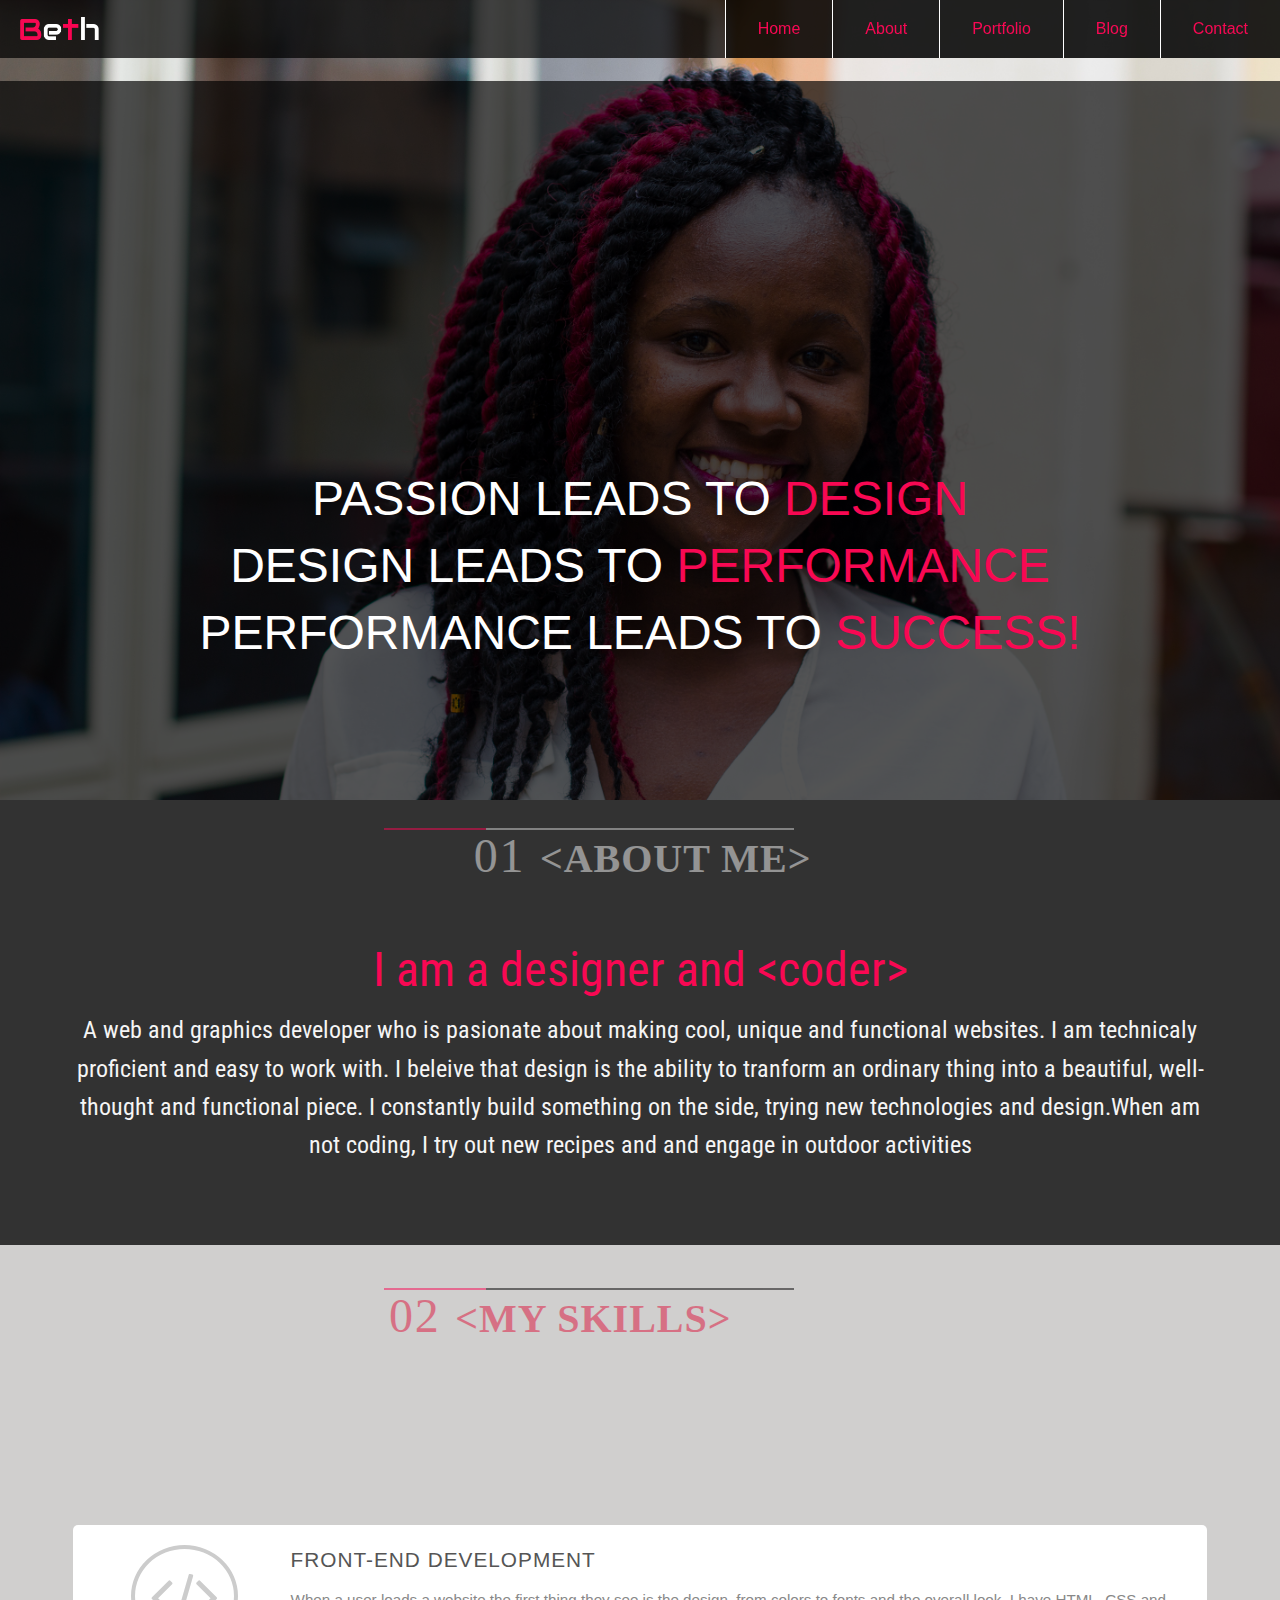
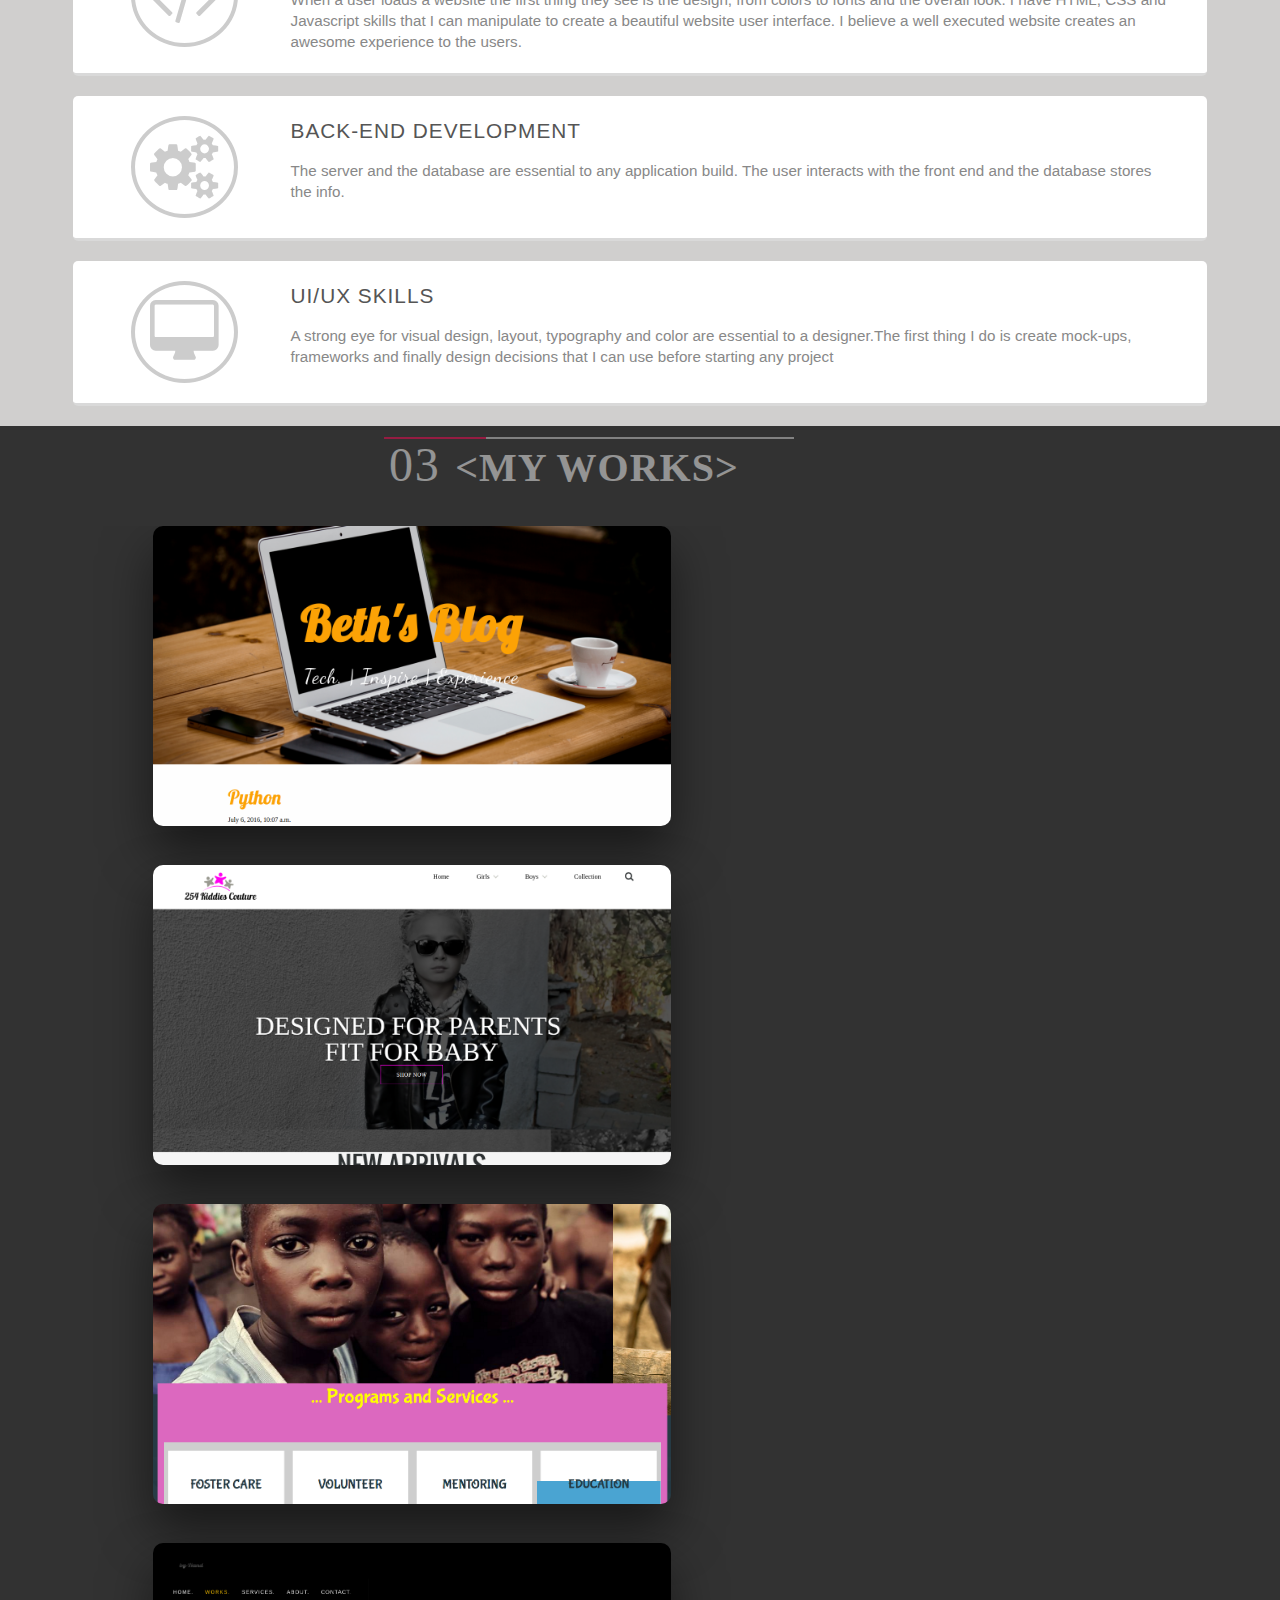
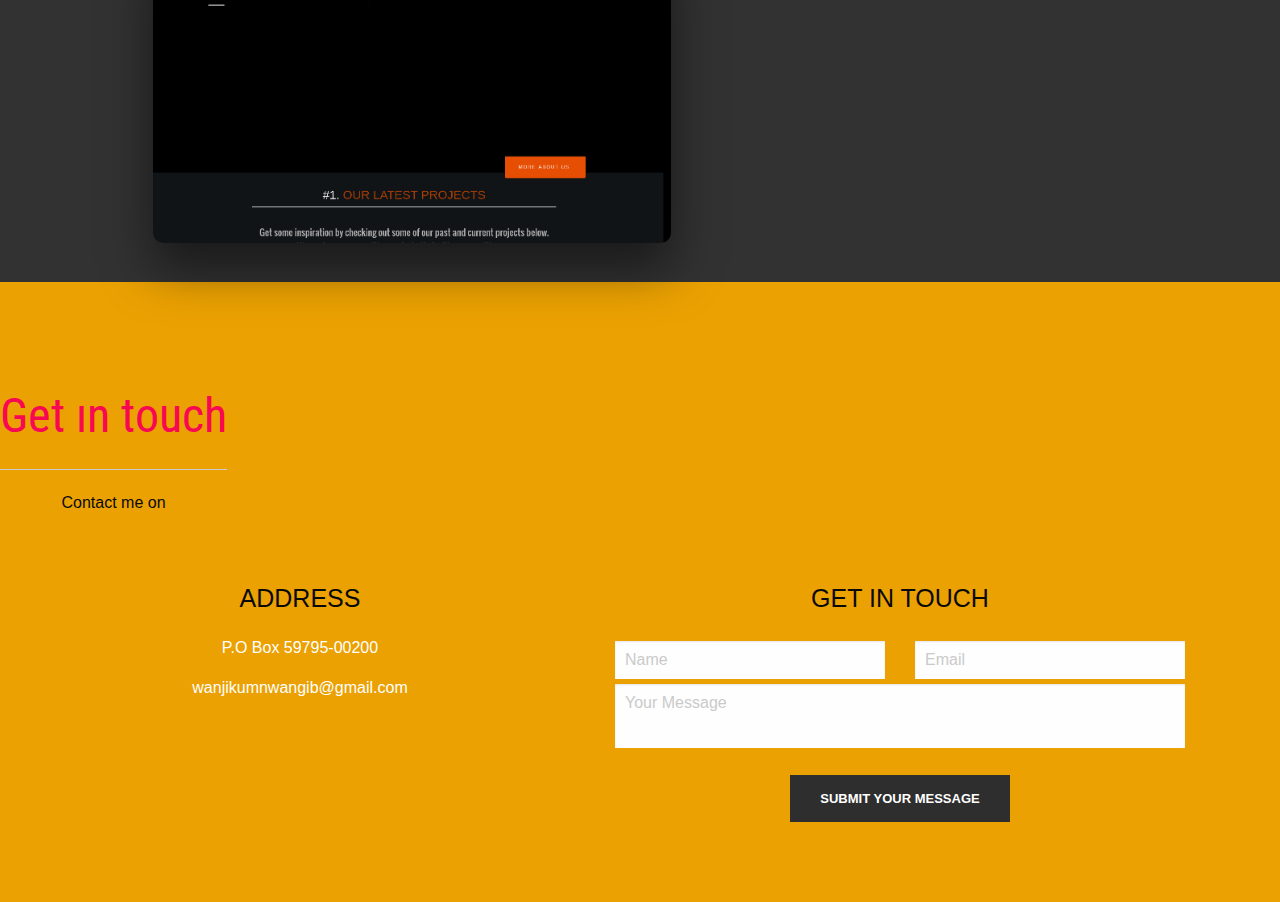
<file: index.html>
<!doctype html>
<html class="no-js" lang="en" dir="ltr">

<head>
    <meta charset="utf-8">
    <meta http-equiv="x-ua-compatible" content="ie=edge">
    <meta name="viewport" content="width=device-width, initial-scale=1.0">
    <title>Personal Website</title>
    <link rel="stylesheet" href="css/foundation.css">
    <link rel="stylesheet" href="css/app.css">
    <link rel="stylesheet" href="http://cdnjs.cloudflare.com/ajax/libs/font-awesome/4.4.0/css/font-awesome.min.css">
    <link href='https://fonts.googleapis.com/css?family=Roboto+Condensed:400,700' rel='stylesheet' type='text/css'>
    <link href='http://fonts.googleapis.com/css?family=Montserrat|Cardo' rel='stylesheet' type='text/css'>
    <script src="js/responsive-nav.js"></script>
</head>

<body>
    <div class="container ">



        <body>

            <div class="container">

                <header>
                    <a href="#home" class="logo" data-scroll>
                        <img src="img/Drawing%20(1).png" height="50%" width="50%;"></a>
                    <nav class="nav-collapse">
                        <ul>
                            <li class="menu-item active"><a href="#home" data-scroll>Home</a></li>
                            <li class="menu-item"><a href="#about" data-scroll>About</a></li>
                            <li class="menu-item"><a href="#projects" data-scroll>Portfolio</a></li>
                            <li class="menu-item"><a href="http://blossomciku.pythonanywhere.com/" data-scroll>Blog</a></li>
                            <li class="menu-item"><a href="#contact" data-scroll>Contact</a></li>
                        </ul>
                    </nav>
                </header>

                <!--    End of  The navigation bar-->

                <div class="row one fullwidth  bg-img ">
                    <!--
            <div class="large-12 small-12 columns
                         ">
-->
                    <div class="overlay ">

                        <h3 class="intro ">
                 Passion Leads to <span>design</span> <br>
                design leads to <span>performance</span> <br>performance leads to <span>Success!</span>
                 </h3>
                    </div>
                    <!--       </div>-->
                </div>






                <!--    This second row covers about me-->
                <div class="row two fullwidth">


                    <div class=" 
                        large-12 columns  cont">




                        <div class="tagCloud" id="about"><span><h1>01</h1>
                   
                    <h2> &lt;About Me&gt;</h2></span></div>



                        <br>
                        <br>
                        <br>


                        <h3> I am a designer 
                        and &lt;coder&gt;
                        </h3>
                        <p class="me">A web and graphics developer who is pasionate about making cool, unique and functional websites. I am technicaly proficient and easy to work with. I beleive that design is the ability to tranform an ordinary thing into a beautiful, well-thought and functional piece. I constantly build something on the side, trying new technologies and design.When am not coding, I try out new recipes and and engage in outdoor activities</p>

                    </div>

                </div>

                <!--    Row three content with portfolio work -->
                <div class="row three fullwidth">
                    <div class=" small-12 large-12 columns skill">

                        <div class="tagged">
                            <span2>
                                <h1>02</h1>

                                <h2> &lt;My Skills&gt;</h2></span2>
                        </div>
                    </div>
                </div>
                <!--        The row with material design box/skillset -->
                <div class="row fullwidth card-skill">


                    <div class="small-11 small-centered columns box-view">



                        <div class="cards">

                            <section class="row">
                                <div class="small-12 medium-3 large-2 columns ">
                                    <div class="icon">
                                        <i class="fa fa-code" aria-hidden="true"></i>
                                    </div>
                                </div>
                                <div class=" small-12 medium-9 large-10 columns">
                                    <h1>Front-End Development</h1>
                                    <p>When a user loads a website the first thing they see is the design, from colors to fonts and the overall look. I have HTML, CSS and Javascript skills that I can manipulate to create a beautiful website user interface. I believe a well executed website creates an awesome experience to the users. </p>
                                </div>
                            </section>

                            <section class="row">
                                <div class="small-12 medium-3 large-2 columns ">
                                    <div class="icon">
                                        <i class="fa fa-cogs" aria-hidden="true"></i>
                                    </div>
                                </div>
                                <div class=" small-12 medium-9 large-10 columns">
                                    <h1>Back-End Development</h1>
                                    <p>The server and the database are essential to any application build. The user interacts with the front end and the database stores the info. </p>
                                </div>
                            </section>
                            <section class="row">
                                <div class="small-12 medium-3 large-2 columns ">
                                    <div class="icon">
                                        <i class="fa fa-desktop" aria-hidden="true"></i>
                                    </div>
                                </div>
                                <div class=" small-12 medium-9 large-10 columns">
                                    <h1>UI/UX Skills</h1>
                                    <p>A strong eye for visual design, layout, typography and color are essential to a designer.The first thing I do is create mock-ups, frameworks and finally design decisions that I can use before starting any project </p>
                                </div>
                            </section>

                        </div>


                    </div>
                </div>
                <!--     End of   The row with 
skillset -->
                <div class="row four fullwidth">

                    <div class="large-12 columns portfolio">
                        <div class="tagCloud" id="projects"><span><h1>03</h1>
                   
                    <h2> &lt;My Works&gt;</h2></span></div>

                    </div>
                </div>
                <div class="row fullwidth gallery-web">

                    <div class=" small-11 small-centered gallery-port">
                        <div class="case-study study1">


                            <div class="case-study__overlay">
                                <h2 class="case-study__title">Personal Blog</h2>
                                <a class="case-study__link" href="http://blossomciku.pythonanywhere.com/">View Page</a>
                            </div>
                        </div>

                        <div class="case-study study2">


                            <div class="case-study__overlay">
                                <h2 class="case-study__title">254-Kiddies Couture</h2>
                                <a class="case-study__link" href="https://bethmwangi.github.io/254_kiddies/">View Page</a>
                            </div>
                        </div>

                        <div class="case-study study3">
                            <div class="case-study__overlay">
                                <h2 class="case-study__title">Watoto Kumi Website </h2>
                                <a class="case-study__link" href="https://bethmwangi.github.io/watotokumi/">View Page</a>
                            </div>
                        </div>

                        <div class="case-study study4">
                            <div class="case-study__overlay">
                                   <h2 class="case-study__title">By-hand Design</h2>

                           <a class="case-study__link" href="https://bethmwangi.github.io/by-hand-design/">View Page</a>
                            </div>
                        </div>

                    </div>
                </div>


                <!--SHYM CONTACT START HERE -->
                <footer class="shym-contact">

                    <div class="cont">

                        <!--======= TITTLE PART =========-->
                        <div class="tittle">
                            <h3 class='shym-text-center'>Get ın touch</h3>
                            <hr>
                            <p class='shym-text-center'>Contact me on</p>
                        </div>

                        <!--======= SOCIAL ICONS PART =========-->
<!--
                        <div class="social_icons">
                            <ul>
                                <li class="facebook"> <a href="#." data-scroll-reveal="wait 0.25s, then enter top and move 40px over 1s"><i class="fa fa-facebook"></i> </a> </li>
                                <li class="twitter"> <a href="#." data-scroll-reveal="wait 0.25s, then enter top and move 40px over 1s"><i class="fa fa-twitter"></i> </a> </li>
                                <li class="dribbble"> <a href="#." data-scroll-reveal="wait 0.25s, then enter top and move 40px over 1s"><i class="fa fa-dribbble"></i> </a> </li>
                                <li class="googleplus"> <a href="#." data-scroll-reveal="wait 0.25s, then enter top and move 40px over 1s"><i class="fa fa-google"></i> </a> </li>
                                <li class="linkedin "> <a href="#." data-scroll-reveal="wait 0.25s, then enter top and move 40px over 1s"><i class="fa fa-linkedin"></i> </a> </li>
                                <li class="pinterest"> <a href="#." data-scroll-reveal="wait 0.25s, then enter top and move 40px over 1s"><i class="fa fa-pinterest"></i> </a> </li>
                            </ul>
                        </div>
-->

                        <!--======= CONTACT INFO PART =========-->
                        <div class="con-info">
                            <div class="row">
                                <div class='container'>
                                    <div class="medium-6 small-6 columns">
                                        <div class="row">
                                           <!--  <div class="small-6 columns"> <i class="ion-flag"></i>
                                                <h4>ABOUT </h4>
                                                <p> Temporibus autem quisbusdam et aut officiis debitis aut rerum nece sitatibus sape eveniet ut et voluptate rerum. </p>
                                            </div> -->

                                            <!--======= OFFICE ADRESS PART =========-->
                                            <div class="col-sm-6"> <i class="ion-android-location"></i>
                                                <h4>ADDRESS</h4>
                                                <p> P.O Box 59795-00200</p>
                                                <p> wanjikumnwangib@gmail.com </p>
                                            </div>
                                        </div>
                                    </div>

                                    <!--======= GET IN TOUCH PART =========-->
                                    <div class="medium-6 small-6 columns"id="contact"> <i class="ion-flag"></i>
                                        <h4>GET IN TOUCH</h4>
                                        <div id="contact_form">
                                            <form id="contact-form" class="contact-form " accept-charset="utf-8" method="post">
                                                <div class="row">
                                                    <div class="small-6 columns">
                                                        <div class="form-group">
                                                            <label><span>Name</span>
                                                                <input name="name" type="text" placeholder="Name" />
                                                            </label>
                                                        </div>
                                                    </div>
                                                    <div class="small-6 columns">
                                                        <div class="form-group">
                                                            <label>
                                                                <input name="email" type="email" placeholder="Email" />
                                                            </label>
                                                        </div>
                                                    </div>
                                                    <div class="medium-12 columns">
                                                        <label> <span>Message</span>
                                                            <textarea name="message" placeholder="Your Message"></textarea>
                                                        </label>
                                                        <input name="submit" type="submit" value="SUBMIT YOUR MESSAGE" />
                                                    </div>
                                                </div>
                                            </form>
                                            <div class="clearfix"></div>
                                        </div>
                                    </div>
                                </div>
                            </div>
                        </div>
                    </div>
            </div>



            </footer>



    </div>

    <script src="js/classie.js"></script>
    <script src="js/clipboard.min.js"></script>
    <script src="js/fastclick.js"></script>
    <script src="js/scroll.js"></script>
    <script src="js/fixed-responsive-nav.js"></script>


    </script>
    <script src="js/vendor/jquery.js"></script>
    <script src="js/vendor/what-input.js"></script>
    <script src="js/vendor/foundation.js"></script>
    <script src="js/app.js"></script>
    </body>

</html>
</file>
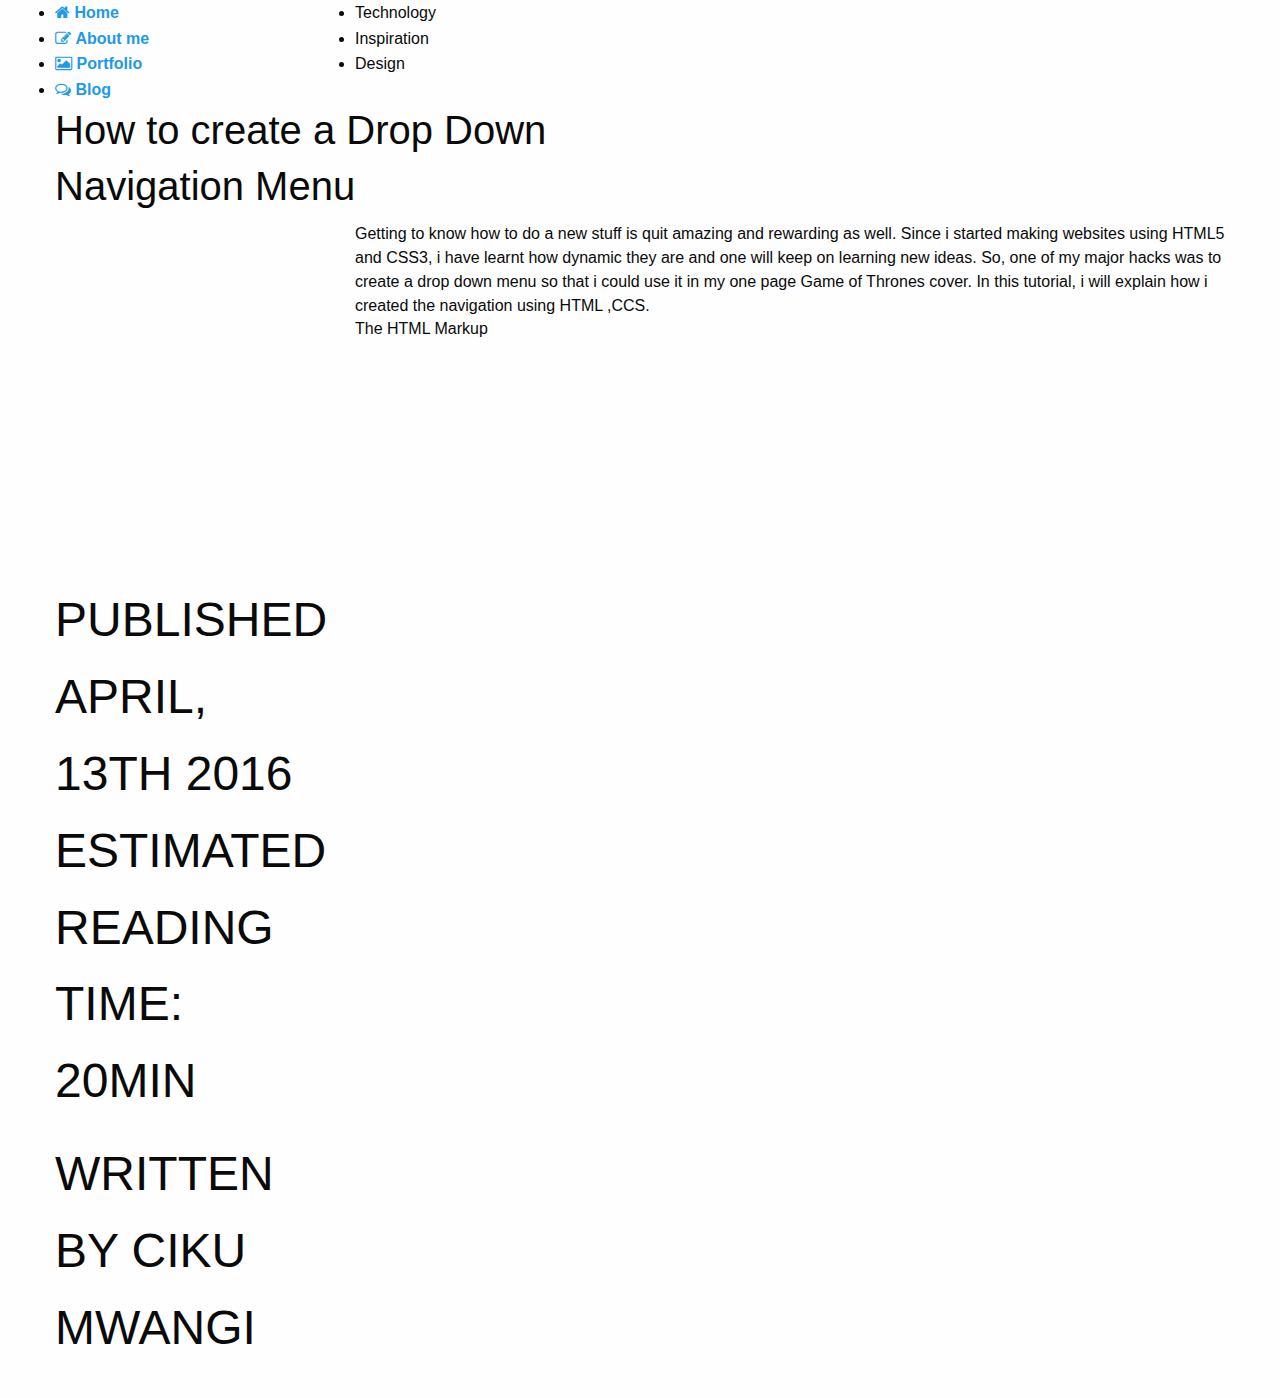
<file: blog.html>
<!doctype html>
<html class="no-js" lang="en">

<head>
    <meta charset="utf-8" />
    <meta http-equiv="x-ua-compatible" content="ie=edge">
    <meta name="viewport" content="width=device-width, initial-scale=1.0" />
    <title>Beth Personal website</title>
    <link rel="stylesheet" href="css/foundation.css" />
    <link rel="stylesheet" href="css/app.css" />
    <link rel="stylesheet" href="https://maxcdn.bootstrapcdn.com/font-awesome/4.5.0/css/font-awesome.min.css">
    <link href='https://fonts.googleapis.com/css?family=Teko' rel='stylesheet' type='text/css'>
    <link href='https://fonts.googleapis.com/css?family=Josefin+Sans:700italic' rel='stylesheet' type='text/css'>
</head>

<body>
    <div class="container">

        <!--The first row contains the header, navigation bar and background image -->



        <div class="row blog1">
            <div class="large-3 columns">

                <nav>
                    <ul class="mcd-menu">

                        <li>
                            <a href="index.html"> <i class="fa fa-home"></i>
                                <strong>Home</strong>
                            </a>
                        </li>
                        <li>
                            <a href="#"> <i class="fa fa-edit"></i>
                                <strong>About me</strong>
                            </a>
                        </li>
                        <li>
                            <a href="#"> <i class="fa fa-picture-o"></i>
                                <strong>Portfolio</strong>
                            </a>
                        </li>
                        <li>
                            <a href="blog.html"> <i class="fa fa-comments-o"></i>
                                <strong>Blog</strong>
                            </a>
                        </li>


                    </ul>

                </nav>


            </div>
            <div class="large-9 columns white">
                <ul class="inspire">

                    <li>
                        <a href="#"></a>Technology
                    </li>
                    <li>
                        <a href="#"></a>Inspiration
                    </li>
                    <li>
                        <a href="#"></a>Design
                    </li>

                </ul>


            </div>
        </div>

        <!--        row 2 with blog heading-->
        <div class="row blog2">
            <div class="large-12 columns poster">
                <h2 class="black">How to create a Drop Down <br>Navigation Menu </h2>
            </div>
        </div>

        <!--Row 3 contents has article -->

        <div class="row blog3">
            <div class="large-3 columns intro">
                <p class="date"> Published April, 13th 2016
                    <br> Estimated Reading Time: 20min</p>
                <p class="owner">Written by ciku Mwangi</p>

            </div>
            <div class="large-9 columns">
                Getting to know how to do a new stuff is quit amazing and rewarding as well. Since i started making websites using HTML5 and CSS3, i have learnt how dynamic they are and one will keep on learning new ideas. So, one of my major hacks was to create a drop down menu so that i could use it in my one page Game of Thrones cover. In this tutorial, i will explain how i created the navigation using HTML ,CCS.

                <h6 class="markup">The HTML Markup</h6>

                <div class="row htm">


                    <!--contents in blog post-->
                </div>


            </div>

        </div>
        <div class="row footer">
            <div class="large-6 columns">
                <p class="copy"></p>

            </div>
            <div class="large-6 columns">
            </div>
        </div>
    </div>


    <script src="js/vendor/jquery.min.js"></script>
    <script src="js/vendor/what-input.min.js"></script>
    <script src="js/foundation.min.js"></script>
    <script src="js/app.js"></script>
</body>

</html>
</file>
<file: css/app.css>
/* =============================================
 *
 *   FIXED RESPONSIVE NAV

============================================= */

header,
container,
nav,
ul,
li {
    margin: 0;
    padding: 0;
    border: 0;
}
a:active,
a:hover {
    outline: 0;
}
@-webkit-viewport {
    width: device-width;
}
@-moz-viewport {
    width: device-width;
}
@-ms-viewport {
    width: device-width;
}
@-o-viewport {
    width: device-width;
}
@viewport {
    width: device-width;
}

/* ------------------------------------------
  RESPONSIVE NAV STYLES
--------------------------------------------- */

.nav-collapse ul {
    margin: 0;
    padding: 0;
    width: 100%;
    display: block;
    list-style: none;
}
.nav-collapse li {
    width: 100%;
    display: block;
}
.js .nav-collapse {
    clip: rect(0 0 0 0);
    max-height: 0;
    position: absolute;
    display: block;
    overflow: hidden;
    zoom: 1;
}
.nav-collapse.opened {
    max-height: 9999px;
}
.disable-pointer-events {
    pointer-events: none !important;
}
.nav-toggle {
    -webkit-tap-highlight-color: rgba(0, 0, 0, 0);
    -webkit-touch-callout: none;
    -webkit-user-select: none;
    -moz-user-select: none;
    -ms-user-select: none;
    -o-user-select: none;
    user-select: none;
}
@media screen and (min-width: 40em) {
    .js .nav-collapse {
        position: relative;
    }
    .js .nav-collapse.closed {
        max-height: none;
    }
    .nav-toggle {
        display: none;
    }
}

/* ------------------------------------------
  DEMO STYLES
--------------------------------------------- */


/* ------------------------------------------
  FIXED HEADER
--------------------------------------------- */

header {
    background: rgba(0, 0, 0, 0.72);
    position: fixed;
    z-index: 3;
    width: 100%;
    left: 0;
    top: 0;
}
.logo {
    -webkit-tap-highlight-color: rgba(0, 0, 0, 0);
    text-decoration: none;
    font-weight: bold;
    line-height: 55px;
    padding: 0 20px;
    float: left;
}

/* ------------------------------------------
  MASK
--------------------------------------------- */

.mask {
    -webkit-transition: opacity 300ms;
    -moz-transition: opacity 300ms;
    transition: opacity 300ms;
    background: rgba(0, 0, 0, .5);
    visibility: hidden;
    position: fixed;
    opacity: 0;
    z-index: 2;
    bottom: 0;
    right: 0;
    left: 0;
    top: 0;
}
.android .mask {
    -webkit-transition: none;
    transition: none;
}
.js-nav-active .mask {
    visibility: visible;
    opacity: 1;
}
@media screen and (min-width: 40em) {
    .mask {
        display: none !important;
        opacity: 0 !important;
    }
}

/* ------------------------------------------
  NAVIGATION STYLES
--------------------------------------------- */

.fixed {
    position: fixed;
    width: 100%;
    left: 0;
    top: 0;
}
.nav-collapse,
.nav-collapse * {
    -webkit-box-sizing: border-box;
    -moz-box-sizing: border-box;
    box-sizing: border-box;
}
.nav-collapse,
.nav-collapse ul {
    list-style: none;
    width: 100%;
    float: left;
}
@media screen and (min-width: 40em) {
    .nav-collapse {
        float: right;
        width: auto;
    }
}
.nav-collapse li {
    float: left;
    width: 100%;
}
@media screen and (min-width: 40em) {
    .nav-collapse li {
        width: auto;
    }
}
.nav-collapse a {
    -webkit-tap-highlight-color: rgba(0, 0, 0, 0);
    border-top: 1px solid white;
    text-decoration: none;
    background: rgba(0, 0, 0, 0.53);
    padding: 0.7em 1em;
    color: #fff;
    width: 100%;
    float: left;
}
.nav-collapse a:active,
.nav-collapse .active a {
    background: rgba(0, 0, 0, 0.53);
    color: #F80853;
}
@media screen and (min-width: 40em) {
    .nav-collapse a {
        border-left: 1px solid white;
        padding: 1.02em 2em;
        text-align: center;
        border-top: 0;
        float: left;
        margin: 0;
        color: #F80853;
    }
}
.nav-collapse ul ul a {
    /*  background: #ca3716;*/
    padding-left: 2em;
}
@media screen and (min-width: 40em) {
    .nav-collapse ul ul a {
        display: none;
    }
}

/* ------------------------------------------
  NAV TOGGLE STYLES
--------------------------------------------- */

@font-face {
    font-family: "responsivenav";
    src: url("../icons/responsivenav.eot");
    src: url("../icons/responsivenav.eot?#iefix") format("embedded-opentype"), url("../icons/responsivenav.ttf") format("truetype"), url("../icons/responsivenav.woff") format("woff"), url("../icons/responsivenav.svg#responsivenav") format("svg");
    font-weight: normal;
    font-style: normal;
}
.nav-toggle {
    -webkit-font-smoothing: antialiased;
    -moz-osx-font-smoothing: grayscale;
    text-decoration: none;
    text-indent: -300px;
    position: relative;
    overflow: hidden;
    width: 60px;
    height: 55px;
    float: right;
}
.nav-toggle:before {
    color: #fff;
    /* Edit this to change the icon color */
    font: normal 28px/55px "responsivenav";
    /* Edit font-size (28px) to change the icon size */
    text-transform: none;
    text-align: center;
    position: absolute;
    content: "\2261";
    /* Hamburger icon */
    text-indent: 0;
    speak: none;
    width: 100%;
    left: 0;
    top: 0;
}
.nav-toggle.active:before {
    font-size: 24px;
    content: "\78";
    /* Close icon */
}

/* ------------------------------------------
  RESPONSIVE NAV STYLES
--------------------------------------------- */


/*------------------------------------------


BACKGROUND IMAGE IN
LANDING PAGE WITH OVERLAY EFFECT
------------------------------------------

*/

.fullwidth {
    width: 100%;
    height: 100%;
    margin-left: auto;
    margin-right: auto;
    max-width: initial;
}
.one {
    width: 100%;
    height: 800px;
}
.bg-img {
    width: 100%;
    height: 800px;
    background-image: url(../img/IMG_0533.jpg);
    background-attachment: fixed;
    background-size: cover;
    text-align: center;
    color: #fff;
    font-family: "Montserrat", sans-serif;
}

/* the overlay on big cover image */

.overlay {
    position: absolute;
    top: 9%;
    left: 0;
    right: 0;
    bottom: 0;
    background-color: rgba(0, 0, 0, 0.67);
    z-index: 2;
    text-align: center;
    width: 100%;
    height: 750px;
}
.intro {
    text-transform: uppercase;
    padding-top: 30%;
    font-size: 3em;
}
.intro span {
    font-size: 1em;
    color: #F80853;
}

/********
******888The End Menu*/


/*second row About me */

.two {
    width: 100%;
    height: auto;
    z-index: 2;
    position: relative;
    background-color: #323232;
}
.cont {
    width: 100%;
    height: 80%;
    text-align: center;
    display: -ms-flexbox;
    display: -webkit-flex;
    -ms-flex-wrap: wrap;
    -webkit-flex-wrap: wrap;
    padding: 5%;
}
* {
    -moz-box-sizing: border-box;
    box-sizing: border-box;
}

/* Second column, second row with bouncing box*/

.tagCloud {
    width: 100%;
    height: auto;
}
.tagCloud span {
    display: block;
    position: absolute;
    opacity: .5;
    width: 40%;
    height: 60px;
    left: 0;
    right: 0;
    top: 5%;
    margin-left: auto;
    margin-right: auto;
}
.tagCloud span:hover {
    opacity: 1;
    cursor: pointer!important;
}
.cont h3 {
    font-family: 'Roboto Condensed', sans-serif;
    margin-left: auto;
    margin-right: auto;
    font-size: 3em;
    color: #F80853;
}
.tagCloud span:hover h1,
.tagCloud span:hover h2 {
    /*  text-shadow: 0 0 10px rgba(255, 255, 255, 1);*/
    transition: all 200ms cubic-bezier(0.165, 0.84, 0.44, 1)!important;
    -webkit-transition: all 200ms cubic-bezier(0.165, 0.84, 0.44, 1)!important;
    cursor: pointer!important;
}
.tagCloud span h1 {
    font-size: 3em;
    color: whitesmoke;
    display: inline-block;
    font-family: "Roboto Slab";
    letter-spacing: 1.75px;
    position: relative;
    margin-left: 1%;
}
.tagCloud span h2 {
    font-size: 2.5em;
    text-transform: uppercase;
    color: whitesmoke;
    font-family: "Roboto";
    display: inline-block;
    font-weight: 600;
    letter-spacing: 1px;
    margin-left: 2%;
    position: relative;
}
.tagCloud span::before {
    content: "";
    left: 0px;
    top: 10%;
    position: absolute;
    width: 80%;
    height: 2px;
    padding-right: 20%;
    background-color: rgba(255, 255, 255, 0.78);
}
.tagCloud span::after {
    content: "";
    top: 10%;
    left: 0px;
    position: absolute;
    width: 0%;
    min-width: 20%;
    height: 2px;
    background-color: #F80853;
    transition: width 600ms cubic-bezier(0.165, 0.84, 0.44, 1);
    -webkit-transition: width 600ms cubic-bezier(0.165, 0.84, 0.44, 1);
}
.tagCloud span:hover::after {
    content: "";
    width: 100%;
    padding-right: 20px;
    transition: all 600ms cubic-bezier(0.165, 0.84, 0.44, 1);
    -webkit-transition: all 600ms cubic-bezier(0.165, 0.84, 0.44, 1);
}
.me {
    font-family: 'Roboto Condensed', sans-serif;
    text-align: center;
    color: whitesmoke;
    font-size: 1.5em;
}

/*Row three contents with my skills*/

.three {
    width: 100%;
    /*        height: 100px;*/
}
.skill {
    width: 100%;
    height: 100px;
    background-color: #D0CFCE;
}
.tagged {
    width: 100%;
    height: 20%;
    padding-top: 3%;
}
.tagged span2 {
    display: block;
    position: absolute;
    opacity: .5;
    width: 40%;
    height: 60px;
    left: 0;
    right: 0;
    margin-left: auto;
    margin-right: auto;
}
.skill.tagged span2:hover {
    opacity: 1;
    cursor: pointer!important;
}
.tagged span2:hover h1,
.tagged span2:hover h2 {
    transition: all 200ms cubic-bezier(0.165, 0.84, 0.44, 1)!important;
    -webkit-transition: all 200ms cubic-bezier(0.165, 0.84, 0.44, 1)!important;
    cursor: pointer!important;
}
.tagged span2 h1 {
    font-size: 3em;
    color: crimson;
    display: inline-block;
    font-family: "Roboto Slab";
    letter-spacing: 1.75px;
    position: relative;
    margin-left: 1%;
}
.tagged span2 h2 {
    font-size: 2.5em;
    text-transform: uppercase;
    color: crimson;
    font-family: "Roboto";
    display: inline-block;
    font-weight: 600;
    letter-spacing: 1px;
    margin-left: 2%;
    position: relative;
}
.tagged span2::before {
    content: "";
    left: 0px;
    top: 10%;
    position: absolute;
    width: 80%;
    height: 2px;
    padding-right: 20%;
    background-color: black;
}
.tagged span2::after {
    content: "";
    top: 10%;
    left: 0px;
    position: absolute;
    width: 0%;
    min-width: 20%;
    height: 2px;
    background-color: #F80853;
    transition: width 600ms cubic-bezier(0.165, 0.84, 0.44, 1);
    -webkit-transition: width 600ms cubic-bezier(0.165, 0.84, 0.44, 1);
}
.tagged span2:hover::after {
    content: "";
    width: 100%;
    padding-right: 20px;
    transition: all 600ms cubic-bezier(0.165, 0.84, 0.44, 1);
    -webkit-transition: all 600ms cubic-bezier(0.165, 0.84, 0.44, 1);
}

/*The cards with skillset */

.card-skill {
    /*width: 100%;*/
    height: auto;
    background-color: #D0CFCE;
}
.box-view {
    /*        height: 700px;*/
    background-color: #D0CFCE;
}
section {
    position: relative;
    margin: 0 auto;
    margin-bottom: 20px;
    max-width: 500px;
    min-height: 100px;
    padding: 20px;
    background: #FFF;
    border-radius: 5px;
    border-bottom: 3px solid rgba(0, 0, 0, 0.15);
}
section h1 {
    text-transform: uppercase;
    letter-spacing: 1px;
    font-size: 1.3em;
    color: #555;
}
section p {
    margin: 15px 0 0 0;
    font-weight: 300;
    line-height: 1.4em;
    font-size: 0.95em;
    color: #888;
}
.cards {
    margin-top: 20vh;
    margin-left: 20px;
    margin-right: 20px;
}
.icon {
    text-align: center;
}
.cards i {
    font-size: 4em;
    padding: 15px;
    color: #CCC;
    border: 4px solid #CCC;
    border-radius: 50%;
}
section:hover .icon > i {
    color: #F80853;
    border: 5px solid #F80853;
}
@media screen and (max-width: 600px) {
    .icon {
        display: block;
    }
    section h1 {
        margin: 30px 0 0 0;
    }
    .added h1 {
        padding-top: 15px;
    }
}

/*    THE FOURTH ROW WITH PORTFOLIO*/

.four {
    width: 100%;
    /*        height: 500px;*/
    z-index: 2;
    position: relative;
    background-color: #323232;
}
.portfolio {
    width: 100%;
    height: 100px;
    background-color: #323232;
}
.gallery-web {
    width: 100%;
    height: auto;
    background-color: #323232;
}
.gallery-port {
    width: 90%;
    height: auto;
    background-color: #323232;
    margin-right: 10%;
    margin-left: 10%;
}
.case-study {
    position: relative;
    display: inline-block;
    margin-right: 2em;
    width: 40%;
    height: 450px;
    margin-bottom: 2em;
    /*        margin: 0 auto 2rem;*/
    background-size: cover;
    border-radius: 10px;
    box-shadow: 0px 25px 50px rgba(0, 0, 0, .5);
    overflow: hidden;
    transition: all .4s ease;
    @media screen and (min-width: 37.5em) {
        height: 300px;
    }
    @media screen and (min-width:45em) {
        display: inline-block;
        width: 45%;
        margin-left: 25px;
    }
}
.case-study__img {
    width: 100%;
    display: block;
    margin-top: 50%;
    transform: translateY(50%);
    margin: 0 auto;
}
.case-study__overlay {
    width: 100%;
    height: 100%;
    position: absolute;
    top: 0;
    z-index: 10;
}
.case-study__overlay:after {
    content: '';
    width: 100%;
    border-radius: 10px;
    height: 100%;
    background-color: #1c1b1b;
    opacity: 0;
    position: absolute;
    top: 0;
    z-index: -10;
    left: 0;
    transition: all .3s ease;
}
.case-study__title {
    position: relative;
    top: -200px;
    margin-bottom: 2rem;
    margin-top: 4rem;
    font-size: 2.25rem;
    font-family: 'Oswald';
    font-weight: 100;
    color: white;
    text-align: center;
    letter-spacing: 5px;
    transition: all .3s cubic-bezier(.3, 0, 0, 1.3);
}
.case-study__link {
    position: relative;
    display: block;
    width: 60%;
    top: -200px;
    /*    top: 200px;*/
    padding: 10px;
    margin: 0 auto;
    font-family: 'Oswald';
    color: white;
    letter-spacing: 3px;
    text-decoration: none;
    text-align: center;
    border: 2px solid white;
    border-radius: 3px;
    font-size: 1.25em;
    transition: all .3s cubic-bezier(.3, 0, 0, 1.3);
}
.case-study__link:hover {
    background-color: white;
    color: #202020;
}
.case-study:hover .case-study__title {
    top: 0;
}
.case-study:hover .case-study__link {
    top: 0;
}
.case-study:hover .case-study__overlay:after {
    opacity: .75;
}
.study1 {
    background-image: url(../img/BethBlog.png);
}
.study2 {
    background-image: url(../img/254_kiddies.png);
}
.study3 {
    background-image: url(../img/waototokumi.png);
}
.study4 {
    background-image: url(../img/ByhandDesigns.png);
}
.study5 {
    background-image: url(../img/queens.png);
}
.study6 {}

/*    THE FOURTH ROW WITH PORTFOLIO*/


/*--======= THE CONTACT PAGE =========-- */

.shym-contact {
    background: #eba102;
}
.shym-contact >.cont {
    padding: 100px 0;
    padding-bottom: 80px;
}
/*
.shym-contact .social_icons a {
    display: block;
    width: 1.8em;
    height: 1.8em;
    border-radius: 50%;
    line-height: 1.8em !important;
    margin: 0 10px;
}
*/
.shym-contact .con-info {
    margin-top: 50px;
}
.shym-contact .con-info i {
    color: #fff;
    font-size: 50px;
    margin-bottom: 25px;
}
.shym-contact .con-info p {
    font-size: 16px;
    color: #fff;
    line-height: 24px;
}
.shym-contact .con-info h4 {
    margin-bottom: 20px;
}
.shym-contact label,
input[name="submit"] {
    position: relative;
}
.shym-contact label > span,
input,
textarea,
button {
    box-sizing: border-box;
}
.shym-contact label {
    font-weight: normal;
    width: 100%;
    color: #696969;
    display: inline-block;
    width: 100%;
}
.shym-contact label > span {
    display: none;
}
.shym-contact input,
textarea,
button {
    width: 100%;
    border: none;
}
.shym-contact input[type="text"],
input[type="email"],
textarea {
    margin: 0;
    outline: none;
    height: 38px;
    line-height: 38px;
    width: 100%;
    padding: 0 10px;
    margin-top: 5px;
    margin-bottom: 0px;
}
.shym-contact input.invalid,
textarea.invalid {
    border-color: #d5144d;
}
.shym-contact textarea {
    height: 4em;
    width: 100%;
    resize: none;
    padding: 0 10px;
}
.shym-contact input[type="submit"] {
    background: #2e2e2e;
    color: #fff;
    font-size: 13px;
    width: auto;
    margin: 0 auto;
    margin-top: 20px;
    text-transform: uppercase;
    height: 47px;
    font-weight: bold;
    line-height: 47px;
    padding: 0 30px;
}
.shym-contact button {
    background: #2e2e2e;
    color: #fff;
    font-size: 13px;
    width: auto;
    margin: 0 auto;
    margin-top: -28px;
    text-transform: uppercase;
    height: 47px;
    font-weight: bold;
    line-height: 47px;
    display: inline-block;
}
.shym-contact input[type="submit"]:hover,
button:hover {
    background: #25a7b4;
}
.shym-contact .form-group {
    width: 100%;
}
.copyrights {
    background: #fff;
    height: 64px;
    line-height: 64px;
    overflow: hidden;
    position: relative;
}
.copyrights p {
    margin: 0px;
    color: #000;
    line-height: 64px;
}

/*.....Menubar...*/

.menubar {
    height: auto;
    min-height: 40px;
    margin-right: 30px;
}
.menubar a {
    color: #8b8888;
    font-size: 12px;
}
.menubar .navbar-right >li>a {
    color: #8b8888;
    transition: all 2s;
    -webkit-transition: all 2s;
    -moz-transition: all 2s;
    -ms-transition: all 2s;
    -o-transition: all 2s;
}
.menubar .navbar-right>li>a:hover,
.menubar .navbar-right>li>a.active {
    color: #f77c03;
}
.togglebutton {
    width: 45px;
    height: 35px;
}
@media(max-width:920px) {
    .menubar {
        background: #000;
    }
}
@media(min-width:920px) {
    ul.shym-social-icons li>a {
        display: block;
    }
    .shym-contact .social_icons a {
        width: 56px;
        height: 56px;
        line-height: 56px!important;
    }
}
</file>
